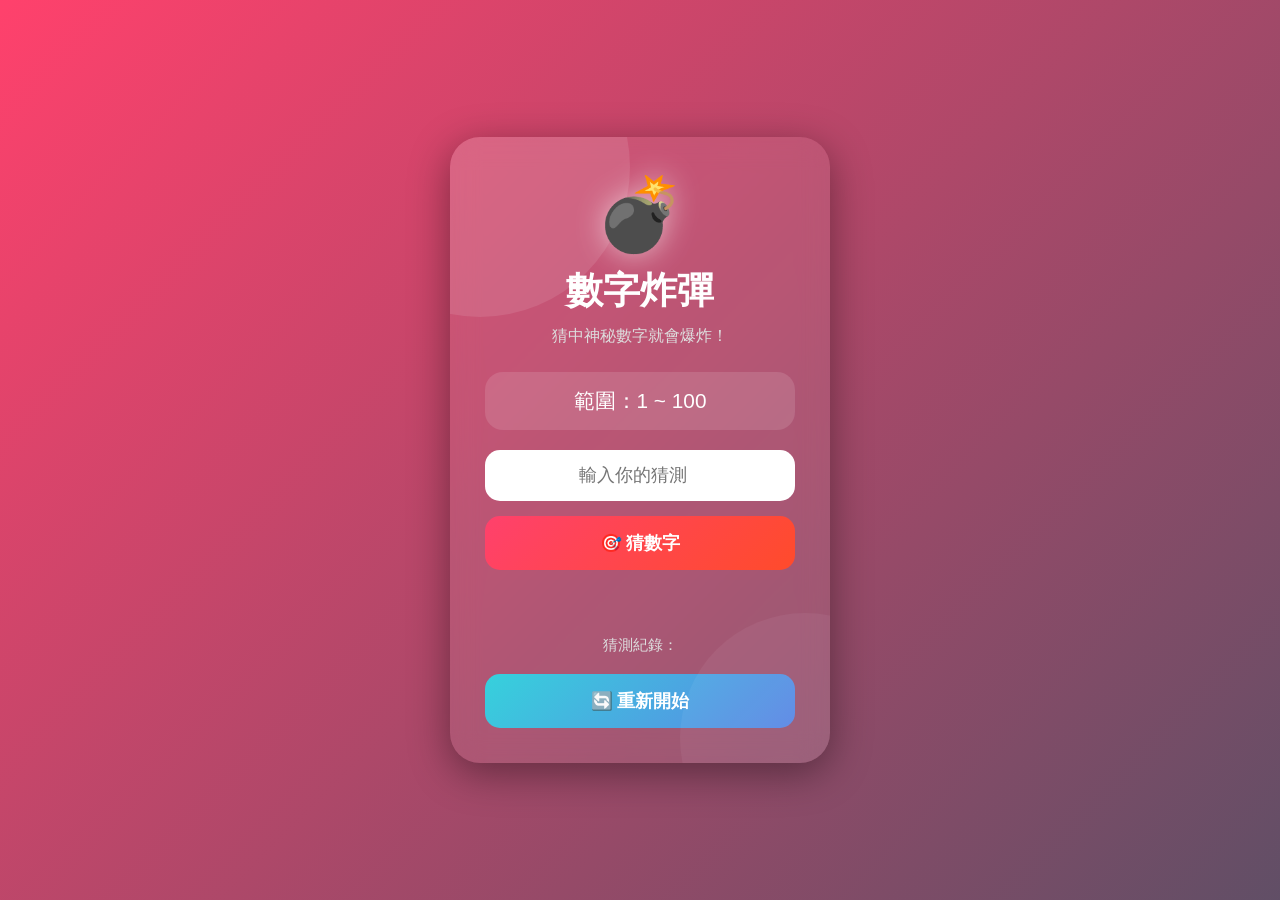
<file: index.html>
<!DOCTYPE html>
<html lang="zh-TW">
<head>
<meta charset="UTF-8" />
<meta name="viewport" content="width=device-width, initial-scale=1.0"/>
<title>💣 炫彩數字炸彈</title>

<style>

*{
  margin:0;
  padding:0;
  box-sizing:border-box;
}

body{
  height:100vh;
  overflow:hidden;
  display:flex;
  justify-content:center;
  align-items:center;
  font-family:"Segoe UI",sans-serif;
  background:linear-gradient(-45deg,#0f2027,#203a43,#2c5364,#ff416c);
  background-size:400% 400%;
  animation:bgMove 12s ease infinite;
  color:white;
}

@keyframes bgMove{
  0%{background-position:0% 50%;}
  50%{background-position:100% 50%;}
  100%{background-position:0% 50%;}
}

.container{
  width:380px;
  padding:35px;
  border-radius:30px;
  text-align:center;
  background:rgba(255,255,255,0.08);
  backdrop-filter:blur(14px);
  box-shadow:0 10px 40px rgba(0,0,0,0.4);
  position:relative;
  overflow:hidden;
}

.container::before{
  content:"";
  position:absolute;
  width:300px;
  height:300px;
  background:rgba(255,255,255,0.1);
  border-radius:50%;
  top:-120px;
  left:-120px;
}

.container::after{
  content:"";
  position:absolute;
  width:250px;
  height:250px;
  background:rgba(255,255,255,0.05);
  border-radius:50%;
  bottom:-100px;
  right:-100px;
}

.bomb{
  font-size:72px;
  animation:bounce 1.5s infinite;
  filter:drop-shadow(0 0 15px rgba(255,255,255,0.6));
}

@keyframes bounce{
  0%,100%{
    transform:translateY(0) rotate(0deg);
  }
  50%{
    transform:translateY(-12px) rotate(8deg);
  }
}

h1{
  margin-top:10px;
  margin-bottom:10px;
  font-size:2.3rem;
}

.subtitle{
  color:#ddd;
  margin-bottom:25px;
}

.range{
  font-size:1.3rem;
  padding:15px;
  border-radius:18px;
  background:rgba(255,255,255,0.12);
  margin-bottom:20px;
}

input{
  width:100%;
  padding:15px;
  border:none;
  border-radius:15px;
  text-align:center;
  font-size:1.1rem;
  margin-bottom:15px;
  outline:none;
}

button{
  width:100%;
  padding:15px;
  border:none;
  border-radius:15px;
  font-size:1.1rem;
  font-weight:bold;
  cursor:pointer;
  color:white;
  background:linear-gradient(135deg,#ff416c,#ff4b2b);
  transition:0.25s;
}

button:hover{
  transform:scale(1.05);
  box-shadow:0 0 25px rgba(255,75,43,0.6);
}

.message{
  margin-top:20px;
  min-height:30px;
  font-size:1.2rem;
  font-weight:bold;
}

.history{
  margin-top:15px;
  color:#ddd;
  font-size:0.95rem;
}

.reset-btn{
  margin-top:18px;
  background:linear-gradient(135deg,#36d1dc,#5b86e5);
}

.shake{
  animation:shake 0.4s;
}

@keyframes shake{
  0%{transform:translateX(0);}
  20%{transform:translateX(-10px);}
  40%{transform:translateX(10px);}
  60%{transform:translateX(-10px);}
  80%{transform:translateX(10px);}
  100%{transform:translateX(0);}
}

.explode{
  animation:explode 0.8s infinite alternate;
}

@keyframes explode{
  from{
    transform:scale(1);
    filter:brightness(1);
  }
  to{
    transform:scale(1.08);
    filter:brightness(1.5);
  }
}

/* 彩色粒子 */

.particle{
  position:absolute;
  width:10px;
  height:10px;
  border-radius:50%;
  pointer-events:none;
  animation:fly 1s linear forwards;
}

@keyframes fly{
  to{
    transform:translate(var(--x),var(--y)) scale(0);
    opacity:0;
  }
}

</style>
</head>

<body>

<div class="container" id="gameBox">

  <div class="bomb" id="bomb">💣</div>

  <h1>數字炸彈</h1>
  <div class="subtitle">
    猜中神秘數字就會爆炸！
  </div>

  <div class="range" id="range">
    範圍：1 ~ 100
  </div>

  <input
    type="number"
    id="guessInput"
    placeholder="輸入你的猜測"
  >

  <button onclick="checkGuess()">
    🎯 猜數字
  </button>

  <div class="message" id="message"></div>

  <div class="history" id="history">
    猜測紀錄：
  </div>

  <button
    class="reset-btn"
    onclick="resetGame()"
  >
    🔄 重新開始
  </button>

</div>

<script>

let answer;
let min;
let max;
let historyList;

function startGame(){

  answer = Math.floor(Math.random()*100)+1;

  min = 1;
  max = 100;

  historyList = [];

  updateUI();

  document.getElementById("message").innerText = "";

  document
    .getElementById("gameBox")
    .classList.remove("explode");
}

function updateUI(){

  document.getElementById("range").innerText =
    `範圍：${min} ~ ${max}`;

  document.getElementById("history").innerText =
    "猜測紀錄：" + historyList.join(", ");
}

function shakeBox(){

  const box = document.getElementById("gameBox");

  box.classList.add("shake");

  setTimeout(()=>{
    box.classList.remove("shake");
  },400);
}

function createParticles(){

  for(let i=0;i<40;i++){

    const particle = document.createElement("div");

    particle.className = "particle";

    particle.style.left = "50%";
    particle.style.top = "50%";

    particle.style.background =
      `hsl(${Math.random()*360},100%,60%)`;

    particle.style.setProperty(
      "--x",
      `${(Math.random()-0.5)*600}px`
    );

    particle.style.setProperty(
      "--y",
      `${(Math.random()-0.5)*600}px`
    );

    document.body.appendChild(particle);

    setTimeout(()=>{
      particle.remove();
    },1000);
  }
}

function checkGuess(){

  const input =
    document.getElementById("guessInput");

  const guess = Number(input.value);

  const msg =
    document.getElementById("message");

  if(!guess){

    msg.innerText = "⚠️ 請輸入數字";
    shakeBox();
    return;
  }

  if(guess <= min || guess >= max){

    msg.innerText =
      `⚠️ 請輸入 ${min} ~ ${max}`;

    shakeBox();
    return;
  }

  historyList.push(guess);

  if(guess === answer){

    msg.innerText =
      "💥 BOOOOOOM！炸彈爆炸！";

    msg.style.color = "#ffe066";

    document
      .getElementById("gameBox")
      .classList.add("explode");

    createParticles();
  }

  else if(guess < answer){

    min = guess;

    msg.innerText =
      "📉 太小了！";

    msg.style.color = "#8aff80";

    shakeBox();
  }

  else{

    max = guess;

    msg.innerText =
      "📈 太大了！";

    msg.style.color = "#ff9f9f";

    shakeBox();
  }

  updateUI();

  input.value = "";
}

function resetGame(){
  startGame();
}

startGame();

</script>

</body>
</html>
</file>
